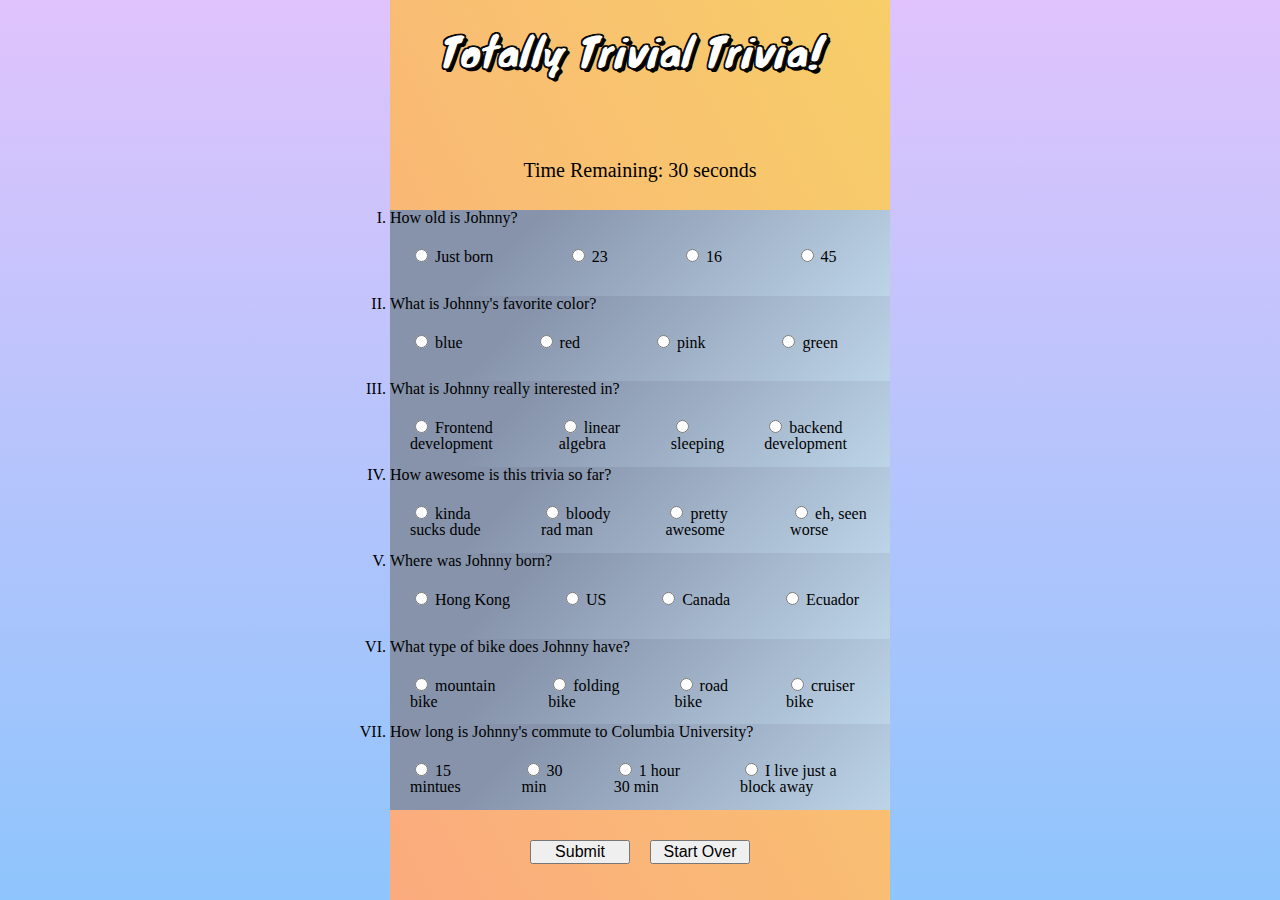
<file: index.html>
<!DOCTYPE html>
<html lang="en">
<head>
    <meta charset="UTF-8">
    <meta name="viewport" content="width=device-width, initial-scale=1.0">
    <meta http-equiv="X-UA-Compatible" content="ie=edge">
    <title>Trivia Game</title>
    <link rel="stylesheet" href="./assets/css/reset.css">
    <link rel="stylesheet" href="./assets/css/style.css">
    
</head>
<body>
    <div class="outer-grid">
        <header>
            <h1 class="title">Totally Trivial Trivia!</h1>
        </header>
        <main>
            <section class="timer">
                <h2 class="display">Time Remaining: 30 seconds</h2>
            </section>
            <section class="questions">
                <ul class="question-flexbox">
                    <li id="q1">
                        <h3>How old is Johnny?</h3>
                        <form action="">
                            <div><input type="radio" id="just-born" name="age" />
                            <label for="just born">Just born</label></div>
                            <div><input type="radio" id="23" name="age" />
                            <label for="23">23</label></div>
                            <div><input type="radio" id="16" name="age" />
                            <label for="16">16</label></div>
                            <div><input type="radio" id="45" name="age" />
                            <label for="45">45</label></div>
                        </form>
                    </li>
                    <li id="q2">
                        <h3>What is Johnny's favorite color?</h3>
                        <form action="">
                            <div><input type="radio" name="color" id="">
                            <label for="blue">blue</label></div>
                            <div><input type="radio" name="color" id="">
                            <label for="red">red</label></div>
                            <div><input type="radio" name="color" id="">
                            <label for="pink">pink</label></div>
                            <div><input type="radio" name="color" id="">
                            <label for="green">green</label></div>
                        </form>
                    </li>
                    <li id="q3">
                        <h3>What is Johnny really interested in?</h3>
                        <form action="">
                            <div><input type="radio" id="" name="interest" />
                            <label for="">Frontend development</label></div>
                            <div><input type="radio" id="" name="interest" />
                            <label for="">linear algebra</label></div>
                            <div><input type="radio" id="" name="interest" />
                            <label for="">sleeping</label></div>
                            <div><input type="radio" id="" name="interest" />
                            <label for="">backend development</label></div>
                        </form>
                    </li>
                        <li id="q4">
                        <h3>How awesome is this trivia so far?</h3>
                        <form action="">
                            <div><input type="radio" name="rating" id="">
                            <label for="">kinda sucks dude</label></div>
                            <div><input type="radio" name="rating" id="">
                            <label for="">bloody rad man</label></div>
                            <div><input type="radio" name="rating" id="">
                            <label for="">pretty awesome</label></div>
                            <div><input type="radio" name="rating" id="">
                            <label for="">eh, seen worse</label></div>
                        </form>
                    </li>
                    <li id="q5">
                        <h3>Where was Johnny born?</h3>
                        <form action="">
                            <div><input type="radio" id="" name="birthdate" />
                            <label for="">Hong Kong</label></div>
                            <div><input type="radio" id="" name="birthdate" />
                            <label for="">US</label></div>
                            <div><input type="radio" id="" name="birthdate" />
                            <label for="">Canada</label></div>
                            <div><input type="radio" id="" name="birthdate" />
                            <label for="">Ecuador</label></div>
                        </form>
                    </li>
                    <li id="q6">
                        <h3>What type of bike does Johnny have?</h3>
                        <form action="">
                            <div><input type="radio" name="biketype" id="">
                            <label for="">mountain bike</label></div>
                            <div><input type="radio" name="biketype" id="">
                            <label for="">folding bike</label></div>
                            <div><input type="radio" name="biketype" id="">
                            <label for="">road bike</label></div>
                            <div><input type="radio" name="biketype" id="">
                            <label for="">cruiser bike</label></div>
                        </form>
                    </li>
                    <li id="q7">
                        <h3>How long is Johnny's commute to Columbia University?</h3>
                        <form action="">
                            <div><input type="radio" name="duration" id="">
                            <label for="">15 mintues</label></div>
                            <div><input type="radio" name="duration" id="">
                            <label for="">30 min</label></div>
                            <div><input type="radio" name="duration" id="">
                            <label for="">1 hour 30 min</label></div>
                            <div><input type="radio" name="duration" id="">
                            <label for="">I live just a block away</label></div>
                        </form>
                    </li>
                </ul>      
            </section>
        </main>
        <footer>
            <nav>
                <ul class="button-flexbox">
                    <li><button type="submit">Submit</button></li>
                    <li><button type="submit">Start Over</button></li>
                </ul>
            </nav>
            <section></section>
        </footer>
    </div>
    <script src="https://code.jquery.com/jquery-3.3.1.min.js" integrity="sha256-FgpCb/KJQlLNfOu91ta32o/NMZxltwRo8QtmkMRdAu8=" crossorigin="anonymous"></script>
    <script src="./assets/javascript/app.js"></script>
</body>
</html>
</file>
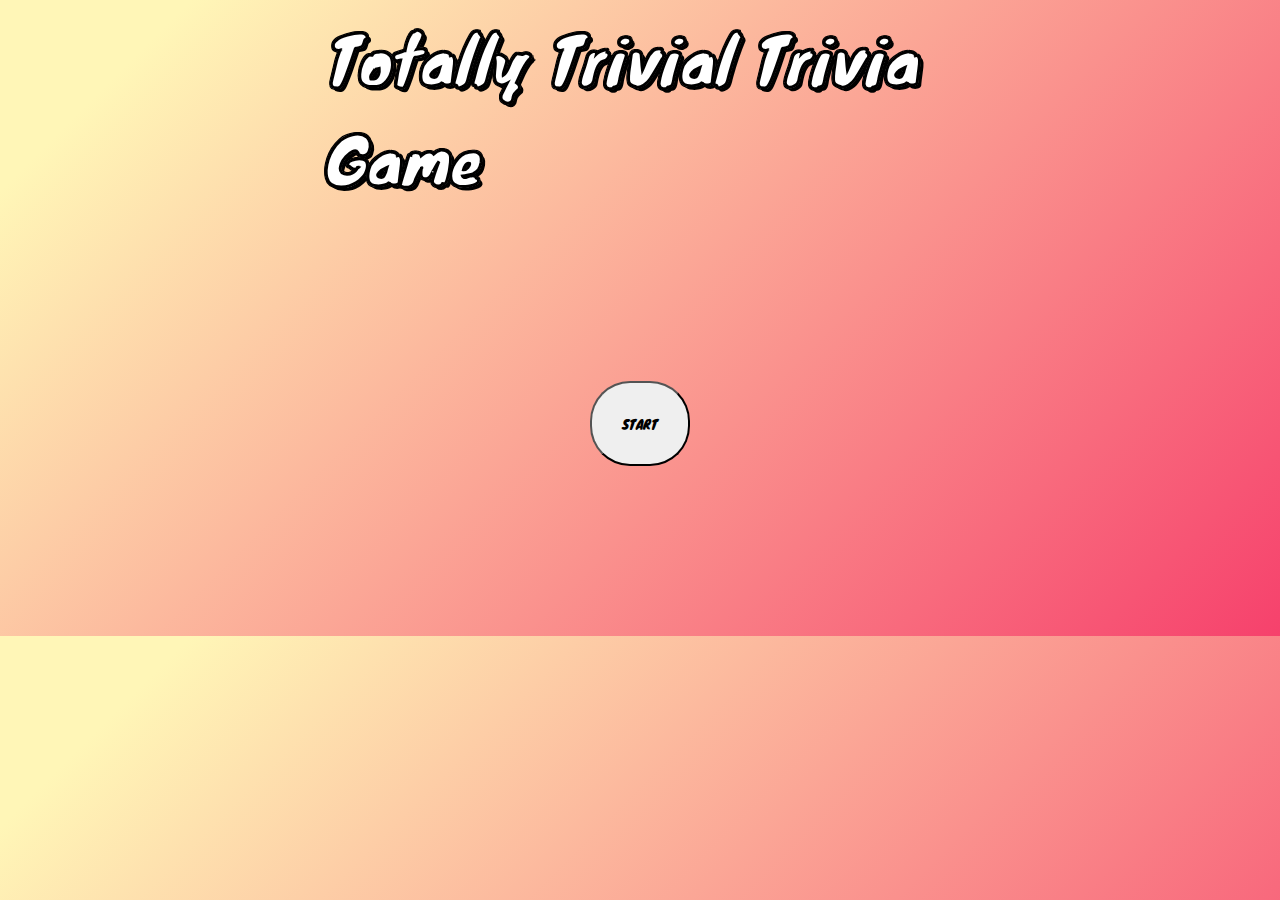
<file: start.html>
<!DOCTYPE html>
<html lang="en">
<head>
    <meta charset="UTF-8">
    <meta name="viewport" content="width=device-width, initial-scale=1.0">
    <meta http-equiv="X-UA-Compatible" content="ie=edge">
    <title>Document</title>
    <link rel="stylesheet" href="./assets/css/start.css">
</head>
<body>

    <section class="grid">
        <h1 class="item1">Totally Trivial Trivia Game</h1>
        <h2 class="item2"><a href="./index.html"><button>START</button></a></h2>
    </section>
    
    <script src="./assets/javascript/start.js"></script>
</body>
</html>
</file>
<file: assets/css/style.css>
@import url('https://fonts.googleapis.com/css?family=Knewave');

/* Box Sizing: set everything to border-box */
html {
    box-sizing: border-box;
  }
  *, *:before, *:after {
    box-sizing: inherit;
  }
/* –– */

body {
    margin: auto;
    background-color: #8EC5FC;
    background-image: linear-gradient(0deg, #8EC5FC 0%, #E0C3FC 100%);

}

.outer-grid {
    display: grid;
    grid-template-columns: 500px;
    grid-template-rows: 1fr 600px 1fr;
    width: 500px;
    margin: auto;
    height: 100vh;
    background-color: #FBAB7E;
    background-image: linear-gradient(62deg, #FBAB7E 0%, #F7CE68 100%);
}

.title {
    display: block;
    font-family: 'Knewave', cursive;
    -webkit-text-stroke: 1px black;
    color: white;
    text-shadow:
        3px 3px 0 #000,
      -1px -1px 0 #000,  
       1px -1px 0 #000,
       -1px 1px 0 #000,
        1px 1px 0 #000;
    font-size: 2.5em;
    margin: 30px auto;
    width: 400px;
}

/*  */

.display {
    display: block;
    width: 500;
    margin: 10px;
    text-align: center;
    font-size: 20px;
}

.timer {
    padding-bottom: 20px;
}

/*  */

.questions {
    height: 100%;
}

.question-flexbox {
    display: flex;
    flex-direction: column;
    height: 100%;
}

.question-flexbox > li {
    flex: 1;
    background-color: #bdd4e7;
    background-image: linear-gradient(315deg, #bdd4e7 0%, #8693ab 74%);    
    list-style-type: upper-roman;
}

form {
    display: flex;
    flex-direction: row;
    height: 60px;
}

form div {
    flex-grow: 1;
    padding: 20px;
}

input {
    cursor: pointer;
}

.button-flexbox {
    display: flex;
    flex-direction: row;
}

button {
    display: block;
    width: 100px;
    position: relative;
    left: 130px;
    top: 80px;
    font-size: 1em;
    margin: 10px;
}
</file>
<file: assets/css/start.css>
@import url('https://fonts.googleapis.com/css?family=Knewave');

.grid {
    display: grid;
    grid-template-columns: repeat(4, 1fr);
    grid-gap: 10px;
    grid-auto-rows: 200px;
    grid-template-areas:
      ". t t ."
      ". a a ."
      ". a a .";
  }

  .item1 {
      grid-area: t;
      align-self: center;
      justify-self: center;
  }

  .item2 {
    grid-area: a;
    align-self: center;
    justify-self: center;
  }

  button {
      cursor: pointer;
      padding: 30px;
      border-radius: 40px;
      font-family: 'Knewave', cursive;
      animation-name: stretch;
      animation-duration: 1.5s; 
      animation-timing-function: ease-out; 
      animation-delay: 0;
      animation-direction: alternate;
      animation-iteration-count: infinite;
      animation-fill-mode: none;
      animation-play-state: running;
  }

    /* Animates start button */
    @keyframes stretch {
        0% {
          transform: scale(.3);
          background-color: red;
          border-radius: 100%;
        }
        50% {
          background-color: orange;
        }
        100% {
          transform: scale(1.5);
          background-color: yellow;
        }
      }


  h1 {
    place-self: center;
    font-family: 'Knewave', cursive;
    -webkit-text-stroke: 1px black;
    color: white;
    text-shadow:
        3px 3px 0 #000,
      -1px -1px 0 #000,  
       1px -1px 0 #000,
       -1px 1px 0 #000,
        1px 1px 0 #000;
    font-size: 4em;
  }

  body {
      height: 100%;
      background-image: linear-gradient( 135deg, #FFF6B7 10%, #F6416C 100%);

  }
</file>
